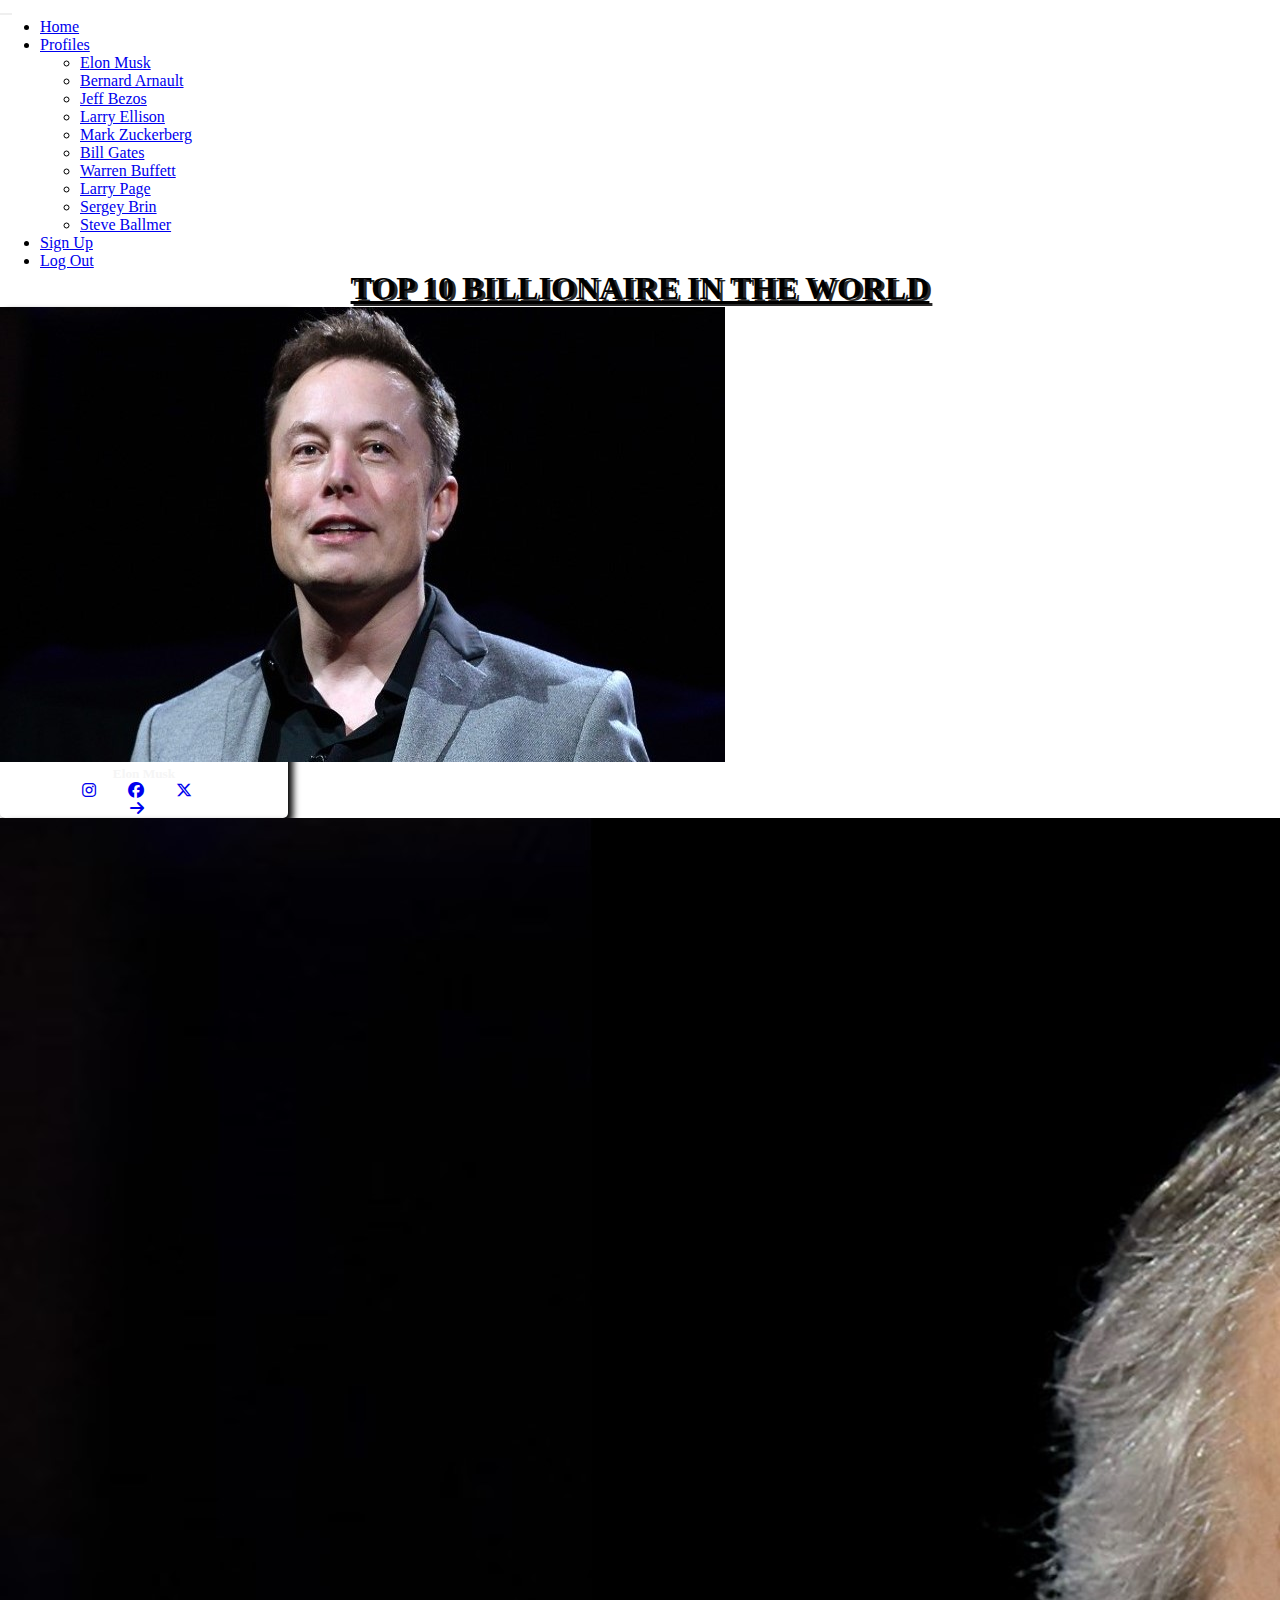
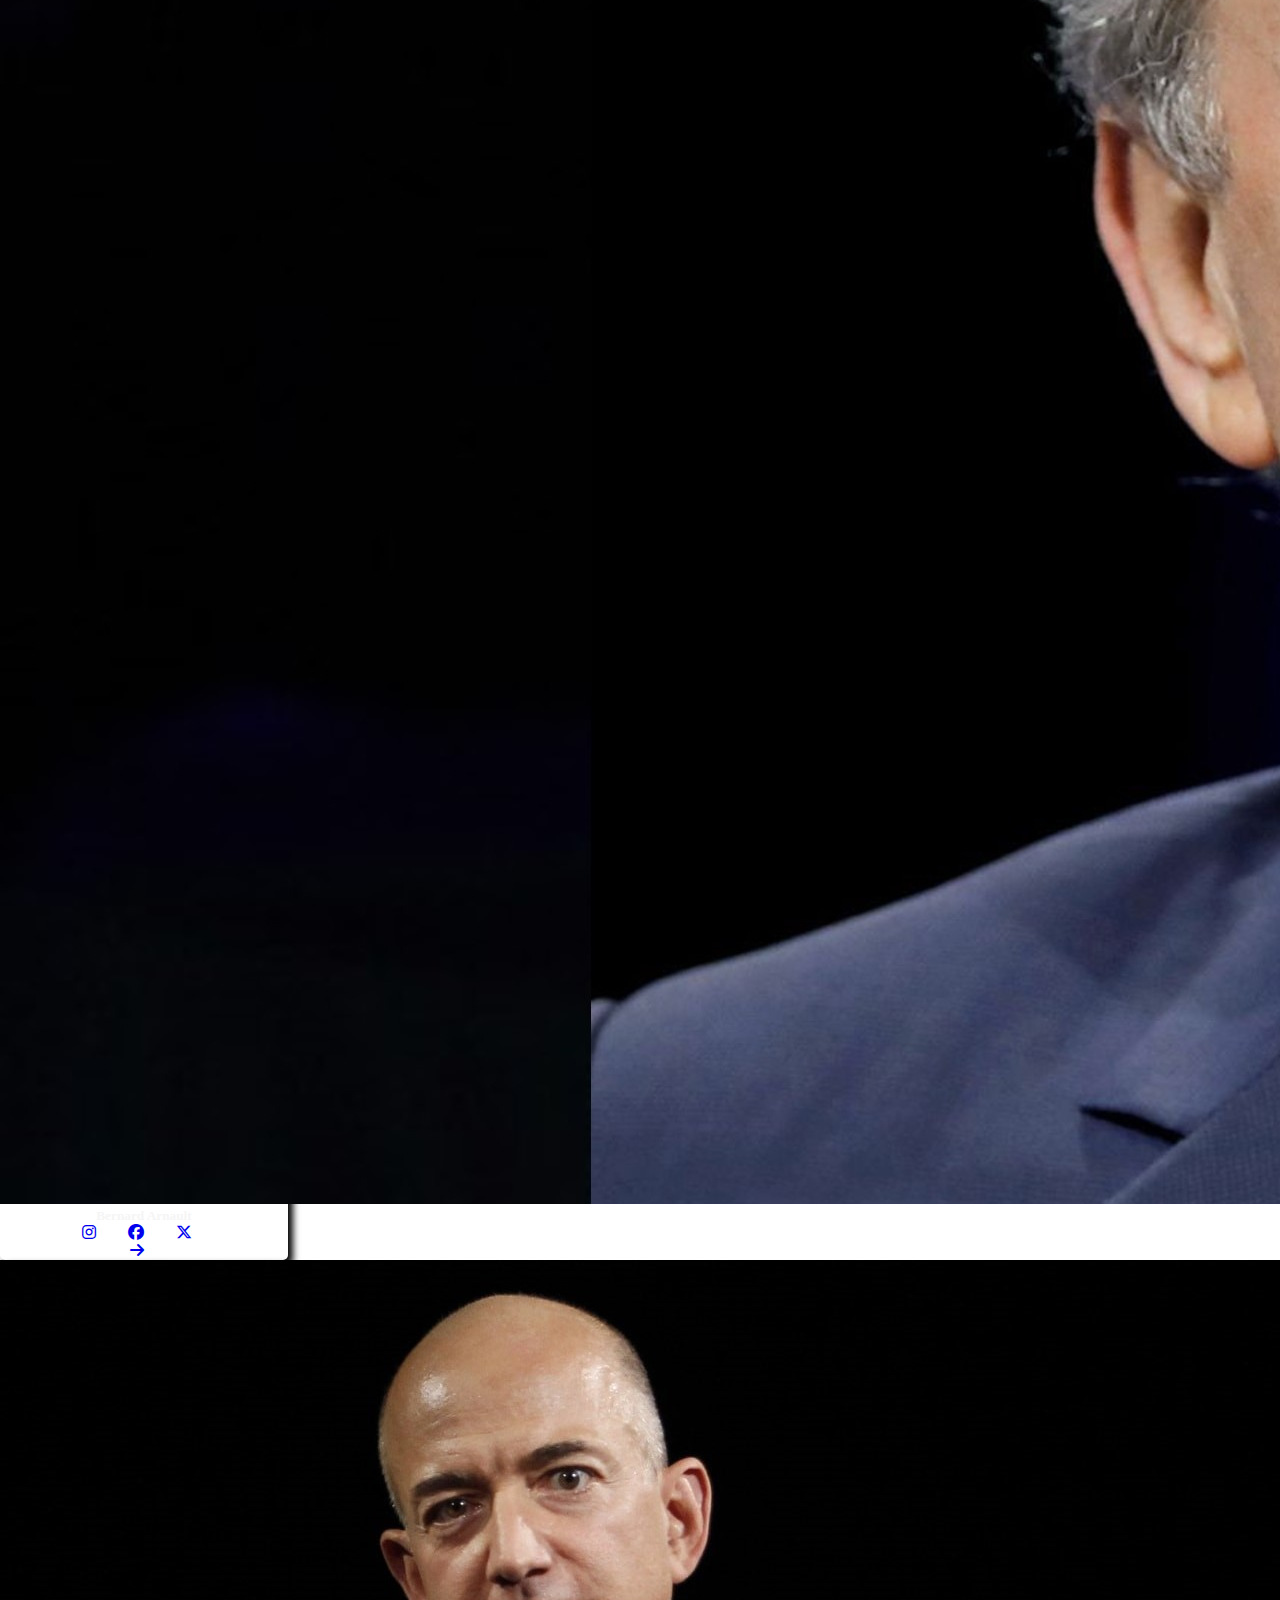
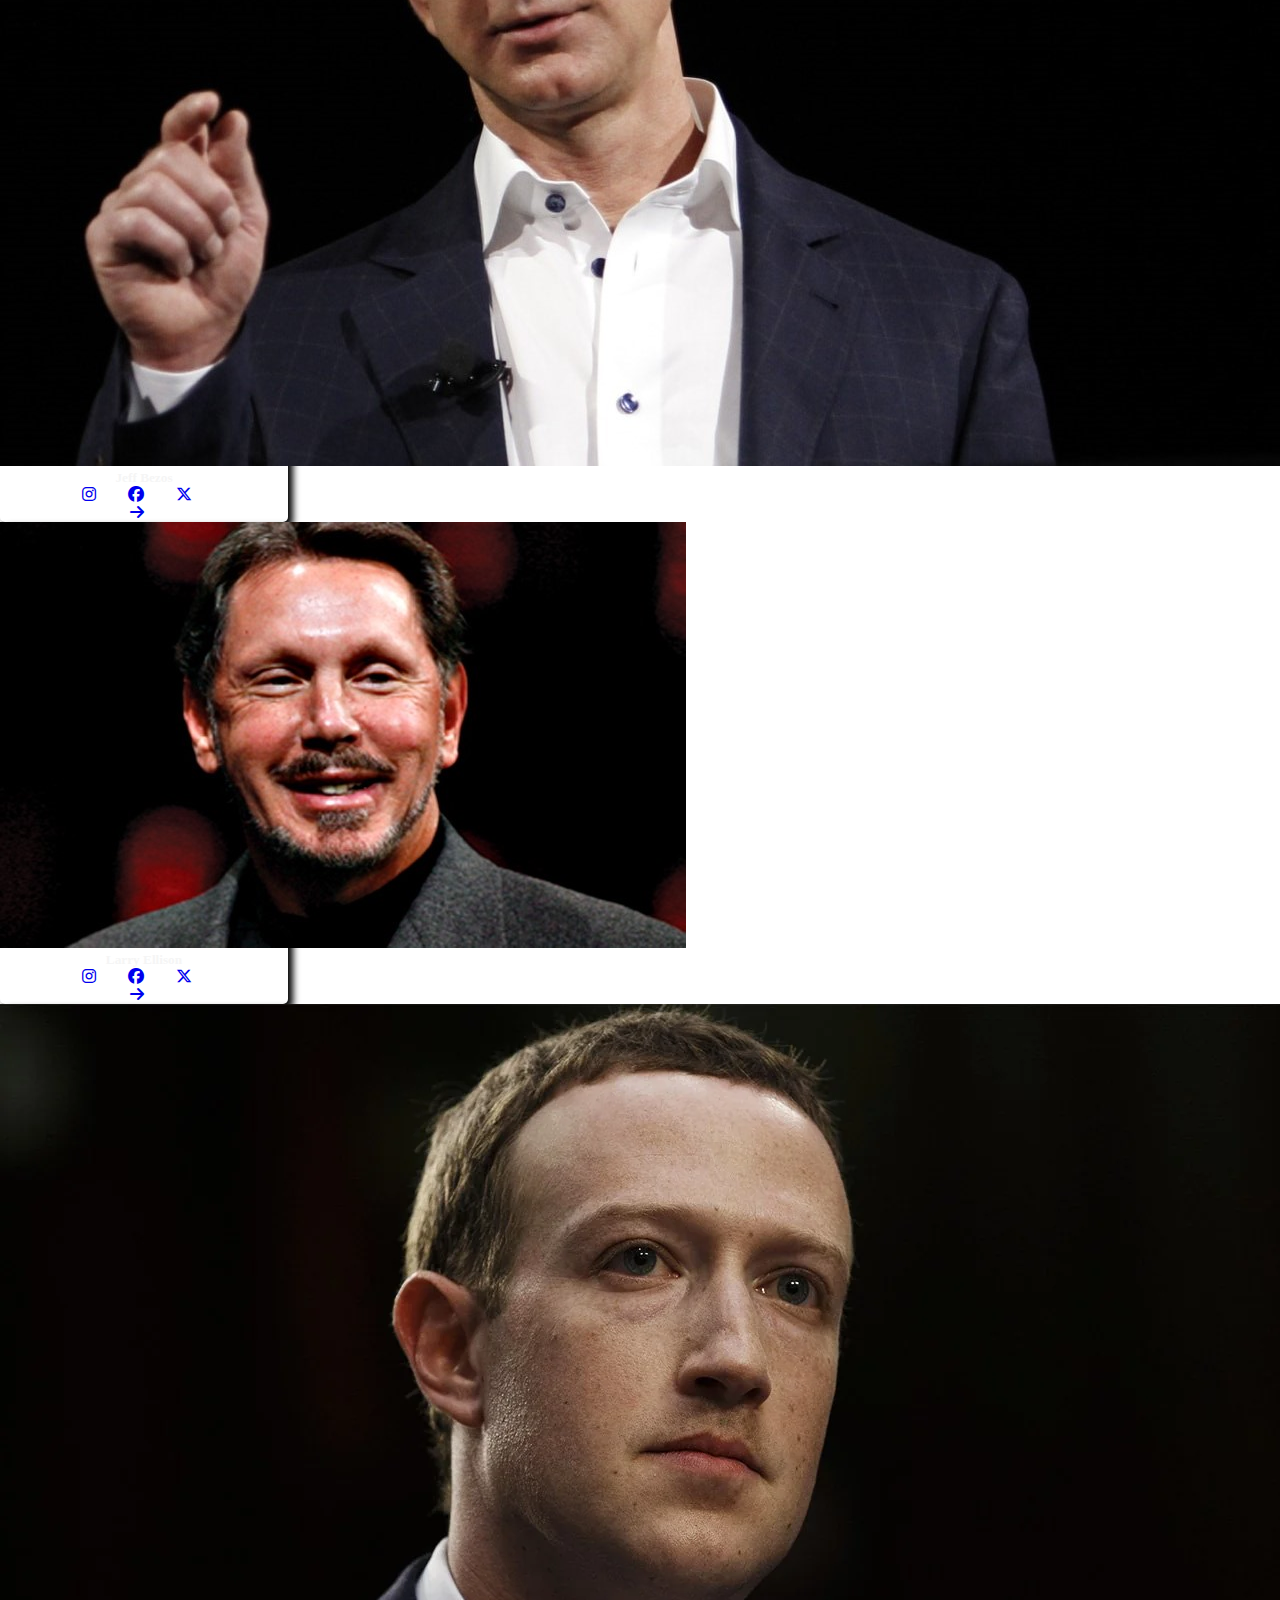
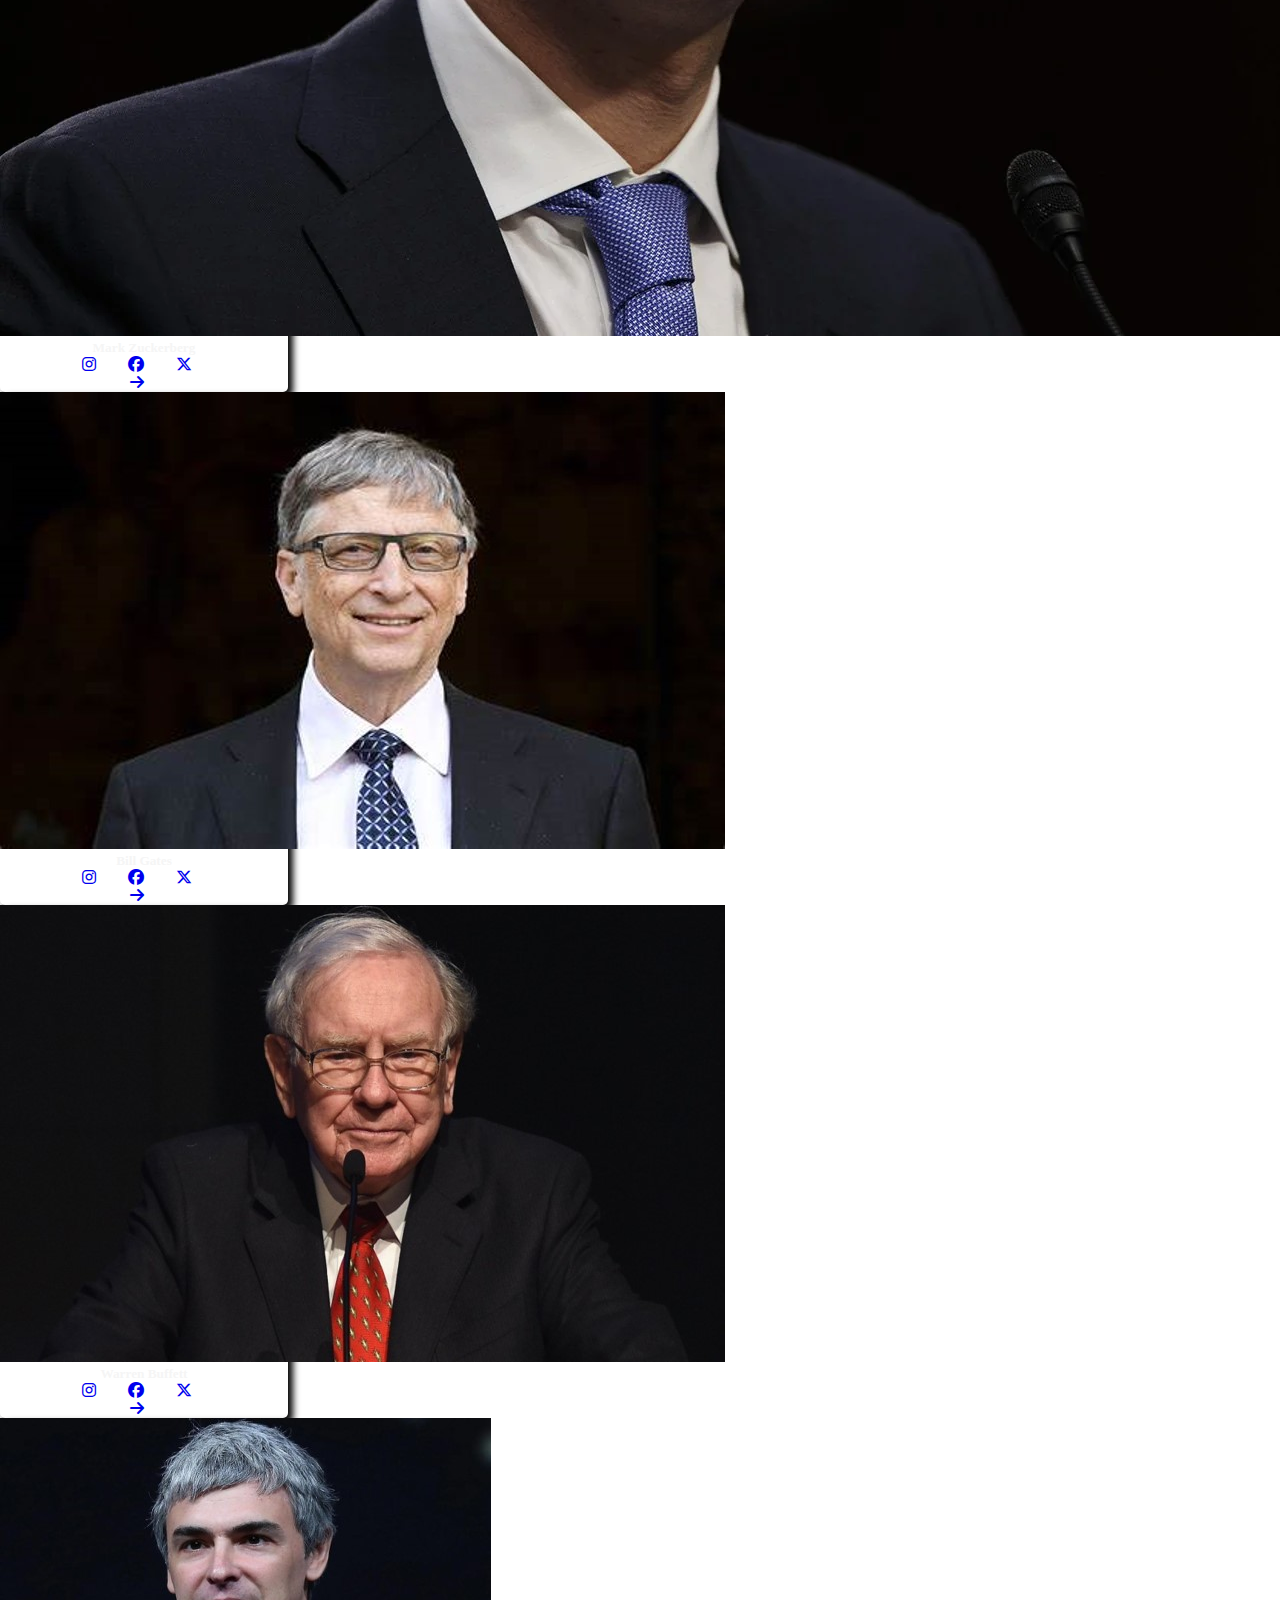
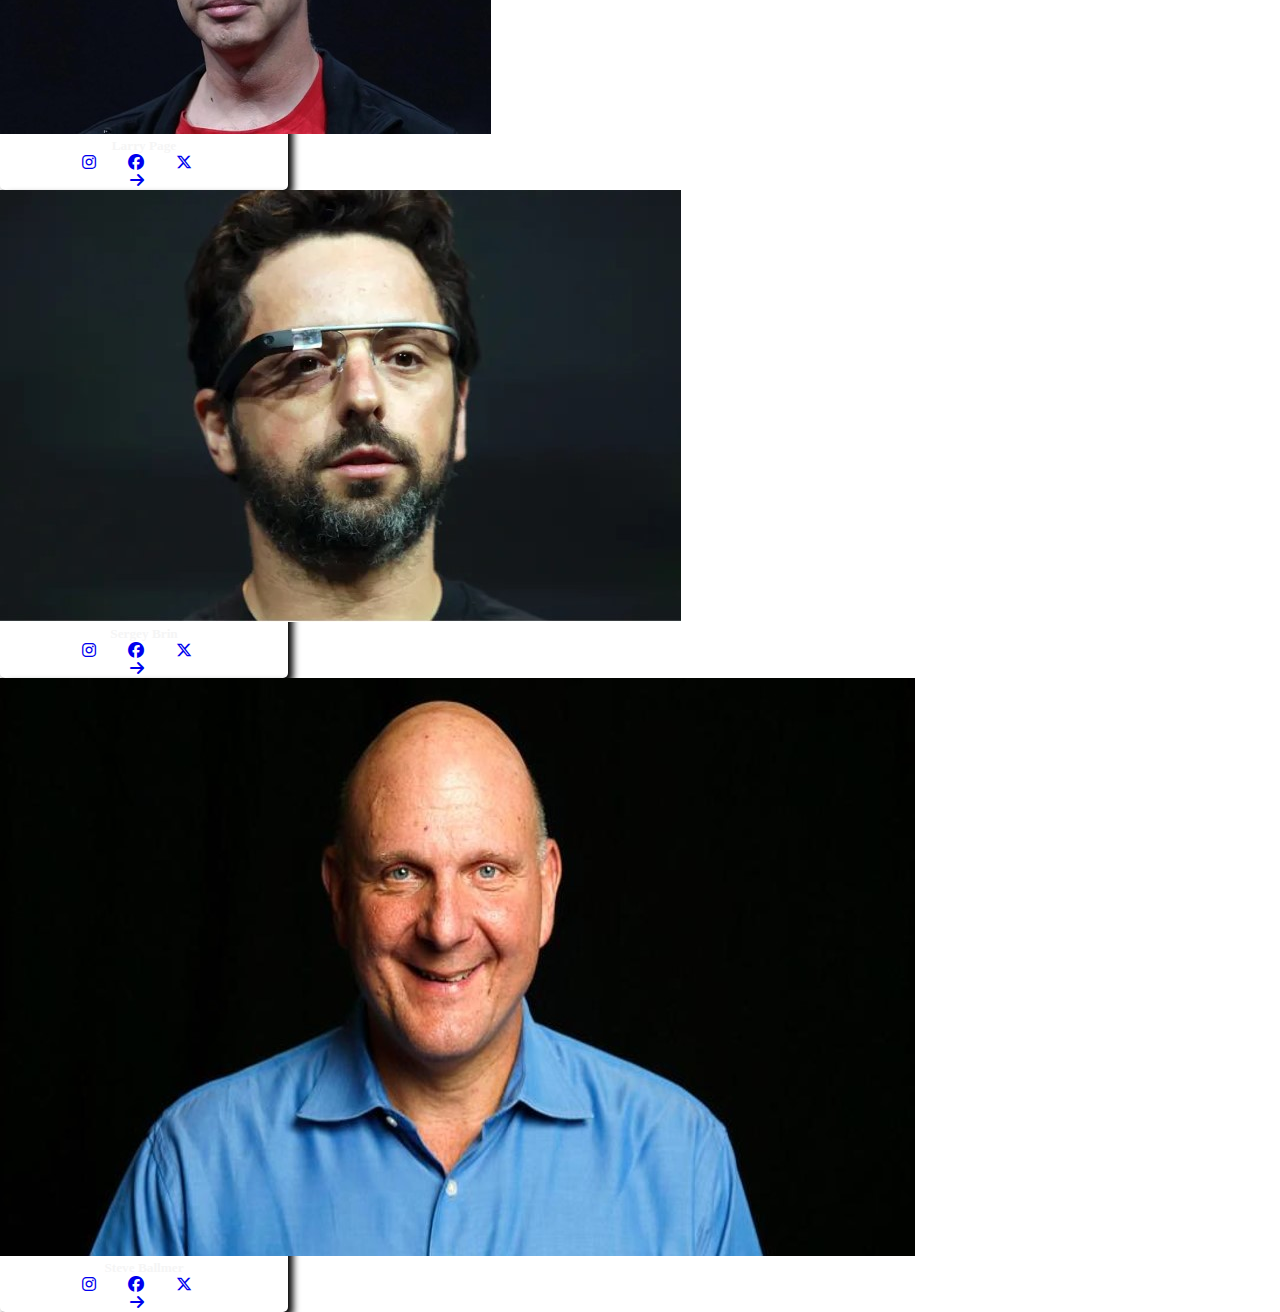
<file: index.html>
<!doctype html>
<html lang="en">
  <head>
    <!-- Required meta tags -->
    <meta charset="utf-8">
    <meta name="viewport" content="width=device-width, initial-scale=1, shrink-to-fit=no">

    <!-- Bootstrap CSS -->
    <link href="https://cdn.jsdelivr.net/npm/bootstrap@5.3.2/dist/css/bootstrap.min.css" rel="stylesheet" integrity="sha384-T3c6CoIi6uLrA9TneNEoa7RxnatzjcDSCmG1MXxSR1GAsXEV/Dwwykc2MPK8M2HN" crossorigin="anonymous">
    <link rel="stylesheet" href="https://cdnjs.cloudflare.com/ajax/libs/font-awesome/6.5.1/css/all.min.css">
   <!-- using style css for external change to look more responsive -->
    <link rel="stylesheet" href="style.css">
    <title>Profile Details</title>
  </head>
  <body>
    <nav class="navbar navbar-expand-lg bg-body-tertiary" class="navbar bg-primary" data-bs-theme="dark">
        <div class="container-fluid">
          <!-- <a class="navbar-brand" href="#"></a> -->
          <button class="navbar-toggler" type="button" data-bs-toggle="collapse" data-bs-target="#navbarSupportedContent" aria-controls="navbarSupportedContent" aria-expanded="false" aria-label="Toggle navigation">
            <span class="navbar-toggler-icon"></span>
          </button>
          <div class="collapse navbar-collapse" id="navbarSupportedContent">
            <ul class="navbar-nav me-auto mb-2 mb-lg-0">
              <li class="nav-item">
                <a class="nav-link active" aria-current="page" href="#">Home</a>
              </li> 
<!-- through dropdown menu you can also visit the top BILLIONAIRE profiles one by one (this is done coz it was asked in assignment) -->
              <li class="nav-item dropdown">
                <a class="nav-link dropdown-toggle" href="#" role="button" data-bs-toggle="dropdown" aria-expanded="false">Profiles</a>
                <ul class="dropdown-menu">
                  <li><a class="dropdown-item" href="elon.html">Elon Musk</a></li>
                  <li><a class="dropdown-item" href="bern.html">Bernard Arnault</a></li>
                  <li><a class="dropdown-item" href="jeff.html">Jeff Bezos</a></li>                <li><a class="dropdown-item" href="larry.html">Larry Ellison</a></li>
                  <li><a class="dropdown-item" href="mark.html">Mark Zuckerberg</a></li>           <li><a class="dropdown-item" href="bill.html">Bill Gates</a></li>
                  <li><a class="dropdown-item" href="warren.html">Warren Buffett</a></li>            <li><a class="dropdown-item" href="page.html">Larry Page</a></li>
                  <li><a class="dropdown-item" href="sergey.html">Sergey Brin</a></li>               <li><a class="dropdown-item" href="steve.html">Steve Ballmer</a></li>
                  <!-- <li><hr class="dropdown-divider"></li>
                  <li><a class="dropdown-item" href="#">Something else here</a></li> -->
                </ul>
              </li>
              <li class="nav-item">
                <a class="nav-link" href="signUp.html">Sign Up</a>
              </li>
              <li class="nav-item">
                <a class="nav-link " href="#">Log Out</a>
              </li>
            </ul>
            <!-- <form class="d-flex" role="search">
              <input class="form-control me-2" type="search" placeholder="Search" aria-label="Search">
              <button class="btn btn-outline-success" type="submit">Search</button>
            </form> -->
          </div>
        </div>
      </nav>
      <div class="p-3 mb-2 bg-dark bg-gradient text-white">

      <h1 ><u>TOP 10 BILLIONAIRE IN THE WORLD</u></h1>
    
                                                <!-- 1 -->

    <div class="row row-cols-1 row-cols-md-3 g-4" >
      <div class="col-lg-4 col-md-6">            
          <div class="card text-bg-dark mb-4" style="width: 18rem;" style="background-color: black;">
            <div class="bg">
            <img src="R.jpg" class="card-img-top" alt="...">
            <div class="card-body">
              <h5 class="card-title" >Elon Musk</h5>
              <p class="card-text"></p>

              <div class="social-icons">
                <a href="https://www.instagram.com/elon.musk_oficial/" class="text-white" class="card-link" ><i class="fa-brands fa-instagram fa-beat-fade"></i></a>
                <a href="https://www.facebook.com/groups/5542316469141845" class="text-white" class="card-link"><i class="fa-brands fa-facebook fa-beat-fade"></i></a>
             <a href="https://twitter.com/elonmusk" class="text-white" class="card-link"><i class="fa-brands fa-x-twitter fa-beat-fade"></i></a>
              <div class="container text-center">
              <a href="elon.html"  class="card-link"><i class="fa-solid fa-arrow-right fa-beat"></i></a>
            </div></div></div></div></div></div> 

                                              <!-- 2 -->
       <!-- this[ class="col-lg-4 col-md-6" ]is used to make it responsive i.e., large device will show 3 , in medium (like tablets) will show 2 & in small will show 1                                        -->
  <div class="col-lg-4 col-md-6">    
          <div class="card text-bg-dark mb-4" style="width: 18rem;" style="background-color: black;">
            <div class="bg">
            <img src="Bernard-Arnault.jpg" class="card-img-top" alt="...">
            <div class="card-body">
              <h5 class="card-title" >Bernard Arnault</h5>
              <p class="card-text"></p>

              <div class="social-icons">
                <a href="https://www.instagram.com/lvmh/" class="text-white" class="card-link" ><i class="fa-brands fa-instagram fa-beat-fade"></i></a>
                <a href="https://www.facebook.com/lvmh" class="text-white" class="card-link"><i class="fa-brands fa-facebook fa-beat-fade"></i></a>
             <a href="https://twitter.com/ArnaultTracker" class="text-white" class="card-link"><i class="fa-brands fa-x-twitter fa-beat-fade"></i></a>
             <div class="container text-center">
              <a href="bern.html"  class="card-link" class="icon" rounded-circle><i class="fa-solid fa-arrow-right fa-beat"></i></a>
            </div></div></div></div></div></div>     
 <!-- 3 -->
 <div class="col-lg-4 col-md-6">    
        
  <div class="card text-bg-dark mb-3" style="width: 18rem;" style="background-color: black;">
    <div class="bg">
    <img src="Jeff Bezos.jpeg" class="card-img-top" alt="...">
    <div class="card-body">
      <h5 class="card-title" >Jeff Bezos</h5>
      <p class="card-text"></p>

      <div class="social-icons">
        <a href="https://www.instagram.com/jeffbezos/" class="text-white" class="card-link" ><i class="fa-brands fa-instagram fa-beat-fade"></i></a>
        <a href="https://www.facebook.com/groups/1654560838132448" class="text-white" class="card-link"><i class="fa-brands fa-facebook fa-beat-fade"></i></a>
     <a href="https://twitter.com/JeffBezos" class="text-white" class="card-link"><i class="fa-brands fa-x-twitter fa-beat-fade"></i></a>
      <div class="container text-center">
      <a href="jeff.html"  class="card-link"><i class="fa-solid fa-arrow-right fa-beat"></i></a>
    </div></div></div></div></div></div>

 <!-- 4 -->
 <div class="col-lg-4 col-md-6">    
        
  <div class="card text-bg-dark mb-3" style="width: 18rem;" style="background-color: black;">
    <div class="bg">
    <img src="Larry Ellison.jpg" class="card-img-top" alt="...">
    <div class="card-body">
      <h5 class="card-title" >Larry Ellison</h5>
      <p class="card-text"></p>

      <div class="social-icons">
        <a href="https://www.instagram.com/oracle/" class="text-white" class="card-link" ><i class="fa-brands fa-instagram fa-beat-fade"></i></a>
        <a href="https://www.facebook.com/larryellison1010" class="text-white" class="card-link"><i class="fa-brands fa-facebook fa-beat-fade"></i></a>
     <a href="https://twitter.com/larryellison" class="text-white" class="card-link"><i class="fa-brands fa-x-twitter fa-beat-fade"></i></a>
      <div class="container text-center">
      <a href="larry.html"  class="card-link"><i class="fa-solid fa-arrow-right fa-beat"></i></a>
    </div></div></div></div></div></div>
   
     <!-- 5 -->
     <div class="col-lg-4 col-md-6">    
      <div class="card text-bg-dark mb-3" style="width: 18rem;" style="background-color: black;">
          <div class="bg">
          <img src="Mark Zuckerberg.webp" class="card-img-top" alt="...">
          <div class="card-body">
            <h5 class="card-title" >Mark Zuckerberg</h5>
            <p class="card-text"></p>
      
            <div class="social-icons">
              <a href="https://www.instagram.com/zuck/" class="text-white" class="card-link" ><i class="fa-brands fa-instagram fa-beat-fade"></i></a>
              <a href="https://www.facebook.com/zuck" class="text-white" class="card-link"><i class="fa-brands fa-facebook fa-beat-fade"></i></a>
           <a href="https://twitter.com/MarkCrtlC" class="text-white" class="card-link"><i class="fa-brands fa-x-twitter fa-beat-fade"></i></a>
            <div class="container text-center">
            <a href="mark.html"  class="card-link"><i class="fa-solid fa-arrow-right fa-beat"></i></a>
          </div></div></div></div></div></div> 

                                       <!-- 6 -->
<div class="col-lg-4 col-md-6">    
        
          <div class="card text-bg-dark mb-3" style="width: 18rem;" style="background-color: black;">
            <div class="bg">
            <img src="Bill Gates.jpg" class="card-img-top" alt="...">
            <div class="card-body">
              <h5 class="card-title" >Bill Gates</h5>
              <p class="card-text"></p>

              <div class="social-icons">
                <a href="https://www.instagram.com/thisisbillgates/" class="text-white" class="card-link" ><i class="fa-brands fa-instagram fa-beat-fade"></i></a>
                <a href="https://www.facebook.com/BillGates" class="text-white" class="card-link"><i class="fa-brands fa-facebook fa-beat-fade"></i></a>
             <a href="https://twitter.com/BillGates" class="text-white" class="card-link"><i class="fa-brands fa-x-twitter fa-beat-fade"></i></a>
              <div class="container text-center">
              <a href="bill.html"  class="card-link"><i class="fa-solid fa-arrow-right fa-beat"></i></a>
            </div></div></div></div></div></div> 

                                              <!-- 7 -->
 <div class="col-lg-4 col-md-6">    
        
          <div class="card text-bg-dark mb-3" style="width: 18rem;" style="background-color: black;">
            <div class="bg">
            <img src="Warren Buffett.jpg" class="card-img-top" alt="...">
            <div class="card-body">
              <h5 class="card-title" >Warren Buffett</h5>
              <p class="card-text"></p>

              <div class="social-icons">
                <a href="https://www.instagram.com/warren.buffett/" class="text-white" class="card-link" ><i class="fa-brands fa-instagram fa-beat-fade"></i></a>
                <a href="https://www.facebook.com/groups/396034134430310" class="text-white" class="card-link"><i class="fa-brands fa-facebook fa-beat-fade"></i></a>
             <a href="https://twitter.com/WarrenBuffett" class="text-white" class="card-link"><i class="fa-brands fa-x-twitter fa-beat-fade"></i></a>
              <div class="container text-center">
              <a href="warren.html"  class="card-link"><i class="fa-solid fa-arrow-right fa-beat"></i></a>
            </div></div></div></div></div></div>   
 <!-- 8 -->
 <div class="col-lg-4 col-md-6">    
        
  <div class="card text-bg-dark mb-3" style="width: 18rem;" style="background-color: black;">
    <div class="bg">
    <img src="Larry Page.jpg" class="card-img-top" alt="...">
    <div class="card-body">
      <h5 class="card-title" >Larry Page</h5>
      <p class="card-text"></p>

      <div class="social-icons">
        <a href="https://www.instagram.com/google/" class="text-white" class="card-link" ><i class="fa-brands fa-instagram fa-beat-fade"></i></a>
        <a href="https://www.facebook.com/profile.php?id=100086800058427" class="text-white" class="card-link"><i class="fa-brands fa-facebook fa-beat-fade"></i></a>
     <a href="https://twitter.com/Google" class="text-white" class="card-link"><i class="fa-brands fa-x-twitter fa-beat-fade"></i></a>
      <div class="container text-center">
      <a href="page.html"  class="card-link"><i class="fa-solid fa-arrow-right fa-beat"></i></a>
    </div></div></div></div></div></div>

 <!-- 9 -->
 <div class="col-lg-4 col-md-6">    
        
  <div class="card text-bg-dark mb-3" style="width: 18rem;" style="background-color: black;">
    <div class="bg">
    <img src="Sergey Brin.jpg" class="card-img-top" alt="...">
    <div class="card-body">
      <h5 class="card-title" >Sergey Brin</h5>
      <p class="card-text"></p>

      <div class="social-icons">
        <a href="https://www.instagram.com/google/" class="text-white" class="card-link" ><i class="fa-brands fa-instagram fa-beat-fade"></i></a>
        <a href="https://www.facebook.com/profile.php?id=100083198837198" class="text-white" class="card-link"><i class="fa-brands fa-facebook fa-beat-fade"></i></a>
        <a href="https://twitter.com/Google" class="text-white" class="card-link"><i class="fa-brands fa-x-twitter fa-beat-fade"></i></a>
        <div class="container text-center">
      <a href="sergey.html"  class="card-link"><i class="fa-solid fa-arrow-right fa-beat"></i></a>
    </div></div></div></div></div></div>
      <!-- 10 -->
<div class="col-lg-4 col-md-6">    
        <div class="card text-bg-dark mb-3" style="width: 18rem;" style="background-color: black;">
          <div class="bg">
          <img src="Steve Ballmer.jpg" class="card-img-top" alt="...">
          <div class="card-body">
            <h5 class="card-title" >Steve Ballmer</h5>
            <p class="card-text"></p>
            <div class="social-icons">
              <a href="https://www.instagram.com/microsoft/steve ballmer" class="text-white" class="card-link" ><i class="fa-brands fa-instagram fa-beat-fade"></i></a>
              <a href="https://www.facebook.com/profile.php?id=100077430679899" class="text-white" class="card-link"><i class="fa-brands fa-facebook fa-beat-fade"></i></a>
           <a href="https://twitter.com/Steven_Ballmer" class="text-white" class="card-link"><i class="fa-brands fa-x-twitter fa-beat-fade"></i></a>
            <div class="container text-center">
            <a href="steve.html"  class="card-link"><i class="fa-solid fa-arrow-right fa-beat"></i></a>
          </div></div></div></div></div></div>
</div>    
    <script src="https://cdn.jsdelivr.net/npm/bootstrap@5.3.2/dist/js/bootstrap.bundle.min.js" integrity="sha384-C6RzsynM9kWDrMNeT87bh95OGNyZPhcTNXj1NW7RuBCsyN/o0jlpcV8Qyq46cDfL" crossorigin="anonymous"></script>
    <!-- <script src="https://code.jquery.com/jquery-3.3.1.slim.min.js" integrity="sha384-q8i/X+965DzO0rT7abK41JStQIAqVgRVzpbzo5smXKp4YfRvH+8abtTE1Pi6jizo" crossorigin="anonymous"></script> -->
  </body>
</html>
</file>
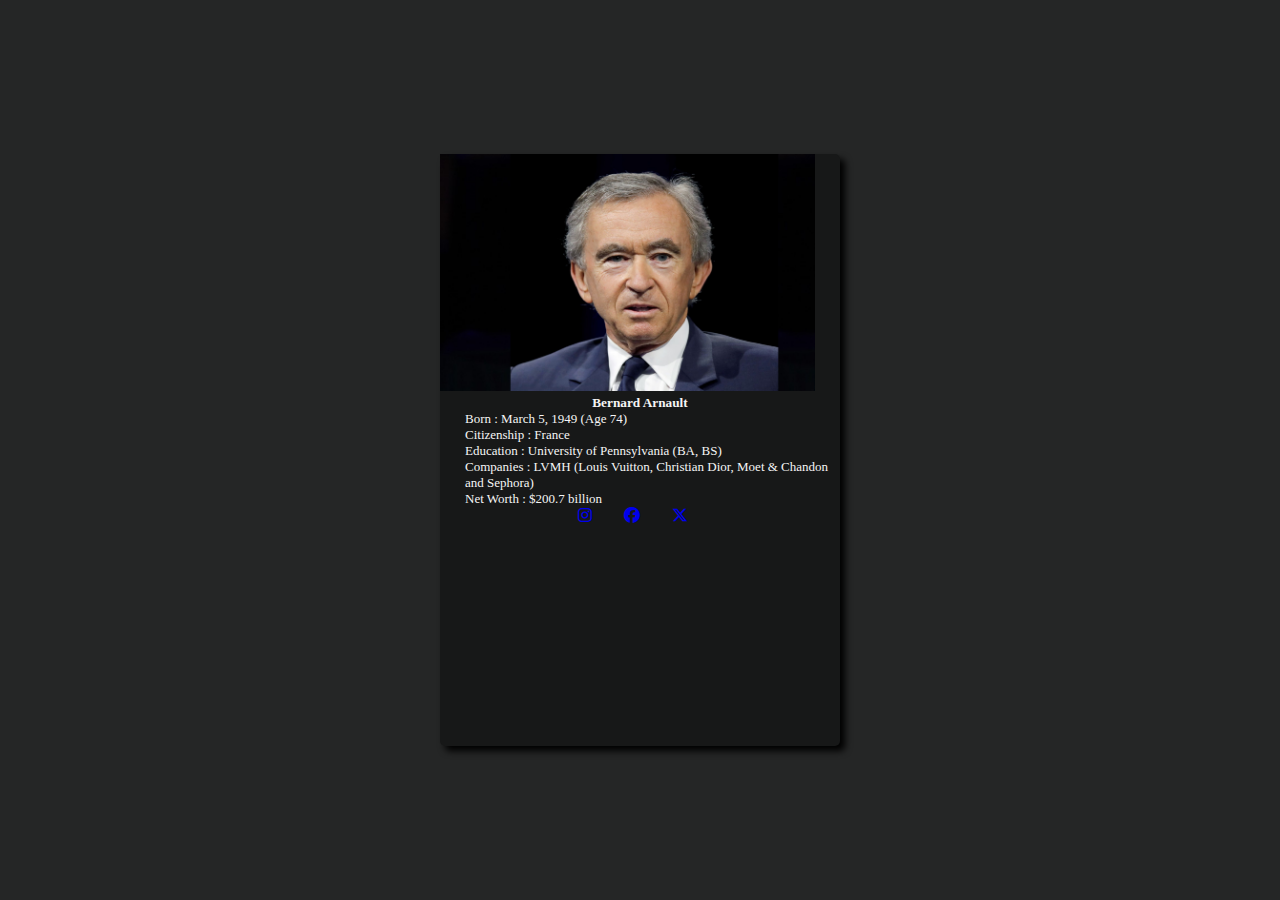
<file: bern.html>
<!DOCTYPE html>
<html lang="en">
<head>
    <meta charset="UTF-8">
    <meta name="viewport" content="width=device-width, initial-scale=1.0">
    <title>Document</title>
<!-- Bootstrap CSS -->
<link href="https://cdn.jsdelivr.net/npm/bootstrap@5.3.2/dist/css/bootstrap.min.css" rel="stylesheet" integrity="sha384-T3c6CoIi6uLrA9TneNEoa7RxnatzjcDSCmG1MXxSR1GAsXEV/Dwwykc2MPK8M2HN" crossorigin="anonymous">
<link rel="stylesheet" href="https://cdnjs.cloudflare.com/ajax/libs/font-awesome/6.5.1/css/all.min.css">
<link rel="stylesheet" href="style.css">
</head>
<body>
    <div class="flex-parent" >
        <div class="flex-child" >
              
            <img src="Bernard-Arnault.jpg" class="card-img-top" alt="...">
            <div class="card-body">
              <h5 class="card-title" >Bernard Arnault</h5>
                  <p class="card-text">
                    <div class="d-flex flex-column mb-3"> 
                        <div class="p-2">Born : March 5, 1949 (Age 74)</div>
                        <div class="p-2">Citizenship : France </div>
                        <div class="p-2">Education : University of Pennsylvania (BA, BS)</div>
                        <div class="p-2">Companies : LVMH (Louis Vuitton, Christian Dior, Moet & Chandon and Sephora)</div>
                        <div class="p-2">Net Worth : $200.7 billion</div>
                    </div>
                  </p>
    
                  <div class="social-icons">
                    <a href="https://www.instagram.com/lvmh/" class="text-white" class="card-link" ><i class="fa-brands fa-instagram fa-beat-fade"></i></a>
                    <a href="https://www.facebook.com/lvmh" class="text-white" class="card-link"><i class="fa-brands fa-facebook fa-beat-fade"></i></a>
                 <a href="https://twitter.com/ArnaultTracker" class="text-white" class="card-link"><i class="fa-brands fa-x-twitter fa-beat-fade"></i></a>
                  </div></div>
        </div>
    </div>
</body>
</html>
</file>
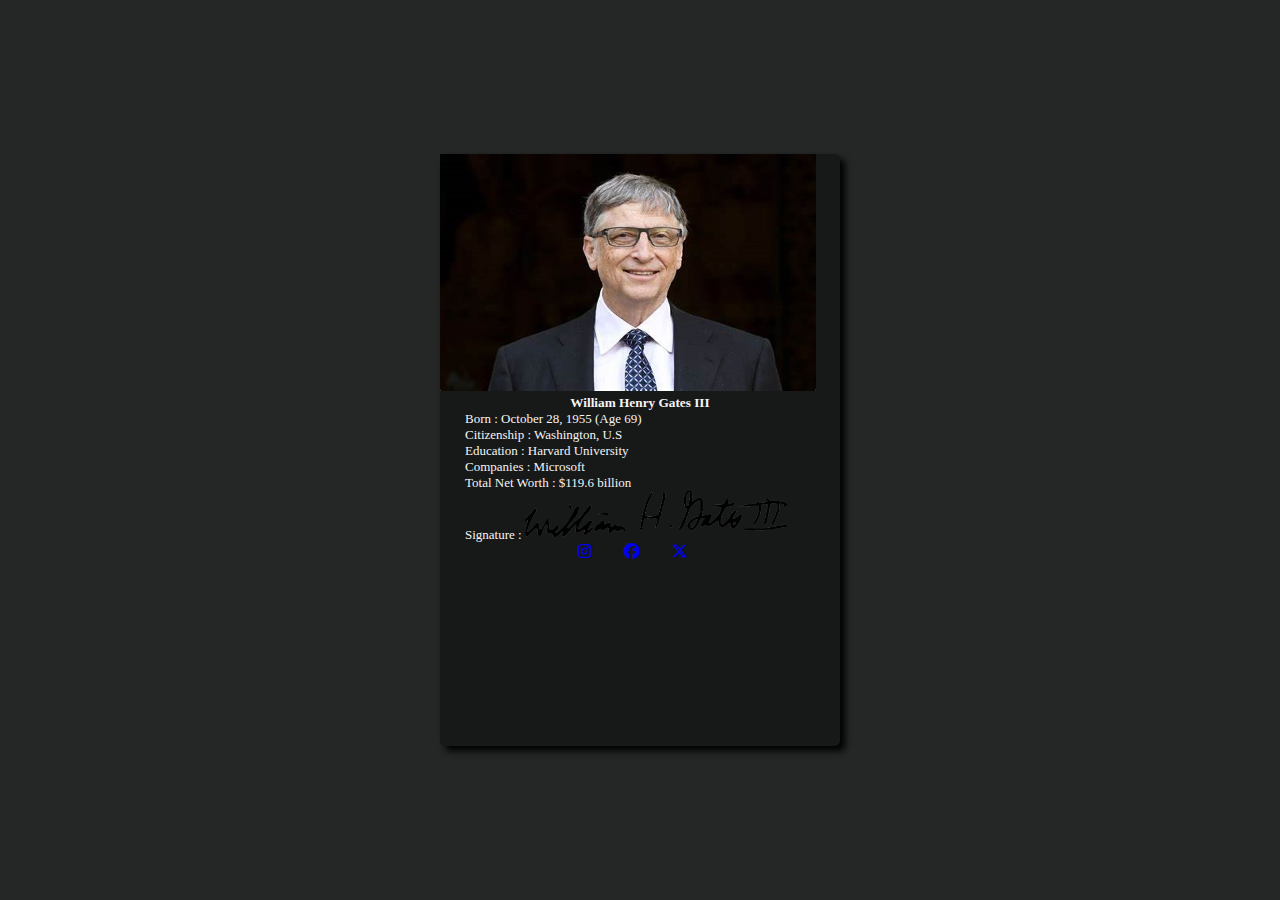
<file: bill.html>
<!DOCTYPE html>
<html lang="en">
<head>
    <meta charset="UTF-8">
    <meta name="viewport" content="width=device-width, initial-scale=1.0">
    <title>Document</title>
<!-- Bootstrap CSS -->
<link href="https://cdn.jsdelivr.net/npm/bootstrap@5.3.2/dist/css/bootstrap.min.css" rel="stylesheet" integrity="sha384-T3c6CoIi6uLrA9TneNEoa7RxnatzjcDSCmG1MXxSR1GAsXEV/Dwwykc2MPK8M2HN" crossorigin="anonymous">
<link rel="stylesheet" href="https://cdnjs.cloudflare.com/ajax/libs/font-awesome/6.5.1/css/all.min.css">
<link rel="stylesheet" href="style.css">
</head>
<body>
    <div class="flex-parent">
        <div class="flex-child">
              
            <img src="Bill Gates.jpg" class="card-img-top" alt="...">
            <div class="card-body">
              <h5 class="card-title" >	William Henry Gates III</h5>
                  <p class="card-text">
                    <div class="d-flex flex-column mb-3">
                        <div class="p-2">Born : October 28, 1955 (Age 69) </div>
                        <div class="p-2">Citizenship : Washington, U.S</div>
                        <div class="p-2">Education : Harvard University</div>
                        <div class="p-2">Companies : Microsoft </div>
                        <div class="p-2">Total Net Worth : $119.6 billion </div>
                        <div class="p-2">Signature : <img src="Bill_Gates_signature.png" width="70%"></div>
                  </p>
    
                  <div class="social-icons">
                    <a href="https://www.instagram.com/thisisbillgates/" class="text-white" class="card-link" ><i class="fa-brands fa-instagram fa-beat-fade"></i></a>
                    <a href="https://www.facebook.com/BillGates" class="text-white" class="card-link"><i class="fa-brands fa-facebook fa-beat-fade"></i></a>
                 <a href="https://twitter.com/BillGates" class="text-white" class="card-link"><i class="fa-brands fa-x-twitter fa-beat-fade"></i></a>
                  </div></div>
        </div>
    </div>
</body>
</html>
</file>
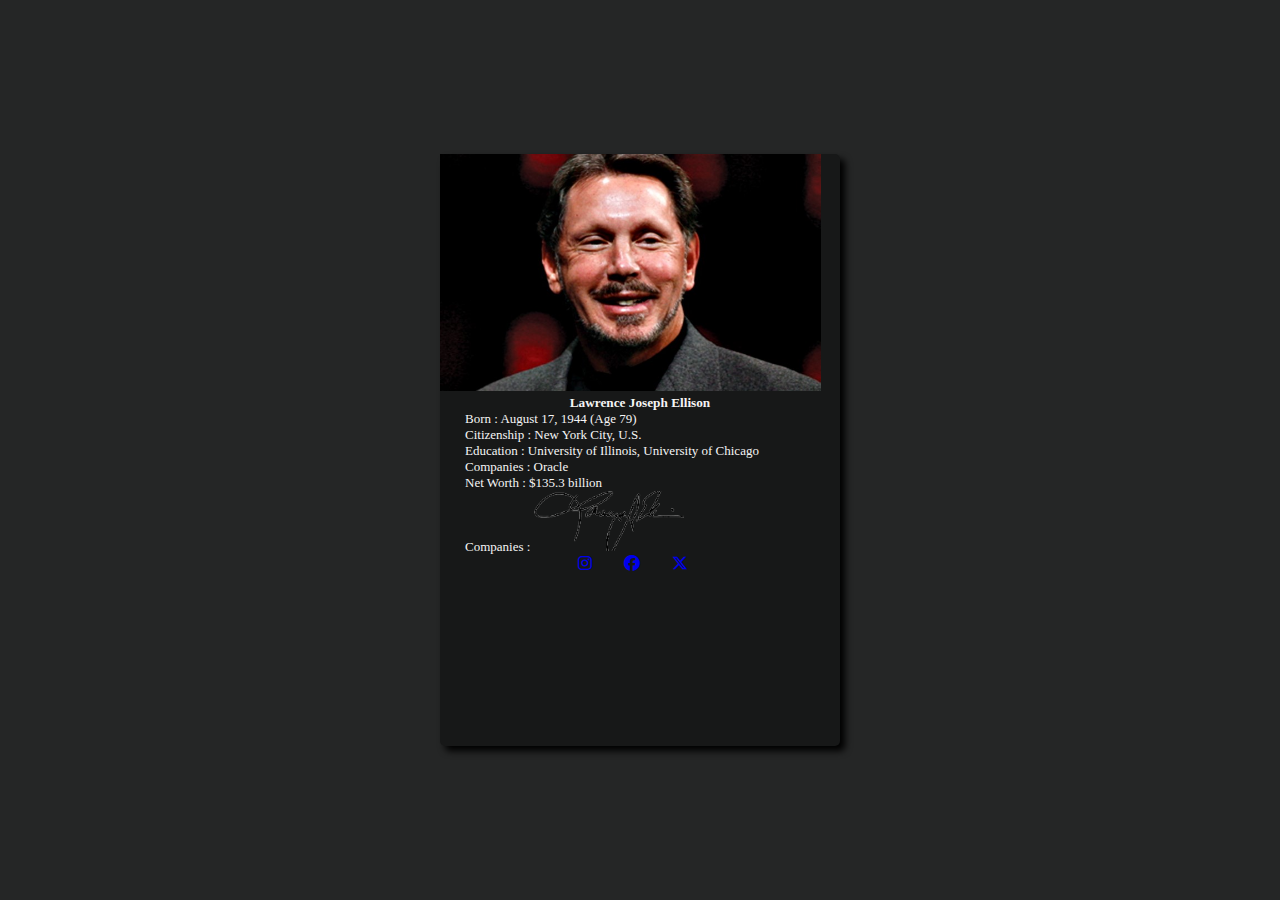
<file: larry.html>
<!DOCTYPE html>
<html lang="en">
<head>
    <meta charset="UTF-8">
    <meta name="viewport" content="width=device-width, initial-scale=1.0">
    <title>Document</title>
<!-- Bootstrap CSS -->
<link href="https://cdn.jsdelivr.net/npm/bootstrap@5.3.2/dist/css/bootstrap.min.css" rel="stylesheet" integrity="sha384-T3c6CoIi6uLrA9TneNEoa7RxnatzjcDSCmG1MXxSR1GAsXEV/Dwwykc2MPK8M2HN" crossorigin="anonymous">
<link rel="stylesheet" href="https://cdnjs.cloudflare.com/ajax/libs/font-awesome/6.5.1/css/all.min.css">
<link rel="stylesheet" href="style.css">
</head>
<body>
    <div class="flex-parent">
        <div class="flex-child">
              
            <img src="Larry Ellison.jpg" class="card-img-top" alt="...">
            <div class="card-body">
              <h5 class="card-title" >	Lawrence Joseph Ellison</h5>
                  <p class="card-text">
                    <div class="d-flex flex-column mb-3">
                        <div class="p-2">Born : August 17, 1944 (Age 79)</div>
                        <div class="p-2">Citizenship : New York City, U.S.</div>
                        <div class="p-2">Education : University of Illinois, University of Chicago </div>
                        <div class="p-2">Companies : Oracle</div>
                        <div class="p-2">Net Worth : $135.3 billion</div>
                        <div class="p-2">Companies : <img src="larry.png" width="40%"></div>
                      </div>
                  </p>
    
                  <div class="social-icons">
                    <a href="https://www.instagram.com/oracle/" class="text-white" class="card-link" ><i class="fa-brands fa-instagram fa-beat-fade"></i></a>
                    <a href="https://www.facebook.com/larryellison1010" class="text-white" class="card-link"><i class="fa-brands fa-facebook fa-beat-fade"></i></a>
                 <a href="https://twitter.com/larryellison" class="text-white" class="card-link"><i class="fa-brands fa-x-twitter fa-beat-fade"></i></a>
                  </div></div>
        </div>
    </div>
</body>
</html>
</file>
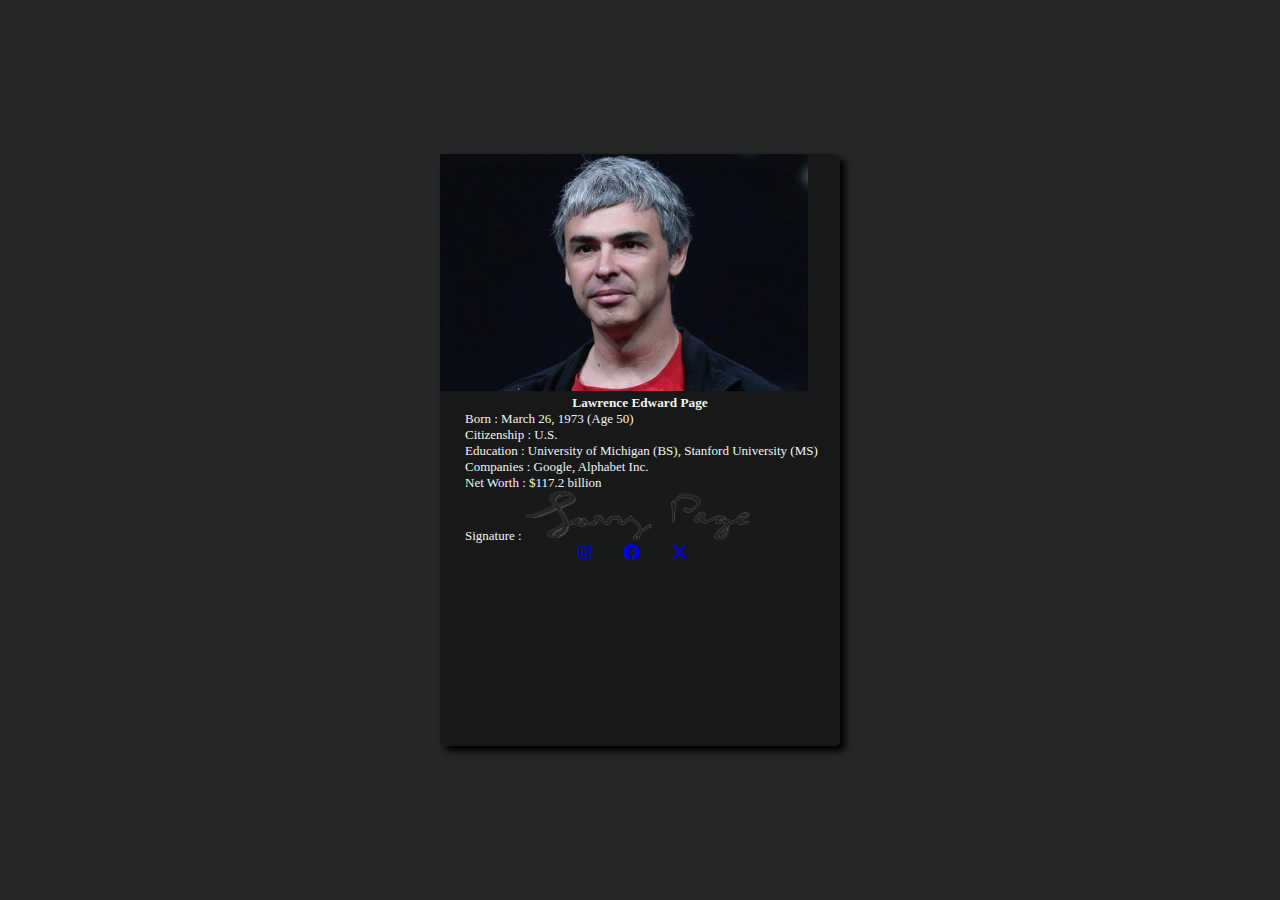
<file: page.html>
<!DOCTYPE html>
<html lang="en">
<head>
    <meta charset="UTF-8">
    <meta name="viewport" content="width=device-width, initial-scale=1.0">
    <title>Document</title>
<!-- Bootstrap CSS -->
<link href="https://cdn.jsdelivr.net/npm/bootstrap@5.3.2/dist/css/bootstrap.min.css" rel="stylesheet" integrity="sha384-T3c6CoIi6uLrA9TneNEoa7RxnatzjcDSCmG1MXxSR1GAsXEV/Dwwykc2MPK8M2HN" crossorigin="anonymous">
<link rel="stylesheet" href="https://cdnjs.cloudflare.com/ajax/libs/font-awesome/6.5.1/css/all.min.css">
<link rel="stylesheet" href="style.css">
</head>
<body>
    <div class="flex-parent">
        <div class="flex-child">
              
            <img src="Larry Page.jpg" class="card-img-top" alt="...">
            <div class="card-body">
              <h5 class="card-title" >Lawrence Edward Page</h5>
                  <p class="card-text">
                    <div class="d-flex flex-column mb-3">
                        <div class="p-2">Born : March 26, 1973 (Age 50)</div>
                        <div class="p-2">Citizenship : U.S. </div>
                        <div class="p-2">Education : University of Michigan (BS), Stanford University (MS)</div>
                        <div class="p-2">Companies : Google, Alphabet Inc. </div>
                        <div class="p-2">Net Worth : $117.2 billion</div>
                        <div class="p-2">Signature : <img src="page.png" width="60%"></div>
  
                    </div>
                  </p>
    
                  <div class="social-icons">
                    <a href="https://www.instagram.com/google/" class="text-white" class="card-link" ><i class="fa-brands fa-instagram fa-beat-fade"></i></a>
                    <a href="https://www.facebook.com/profile.php?id=100086800058427" class="text-white" class="card-link"><i class="fa-brands fa-facebook fa-beat-fade"></i></a>
                 <a href="https://twitter.com/Google" class="text-white" class="card-link"><i class="fa-brands fa-x-twitter fa-beat-fade"></i></a>
                  </div></div>
        </div>
    </div>
</body>
</html>
</file>
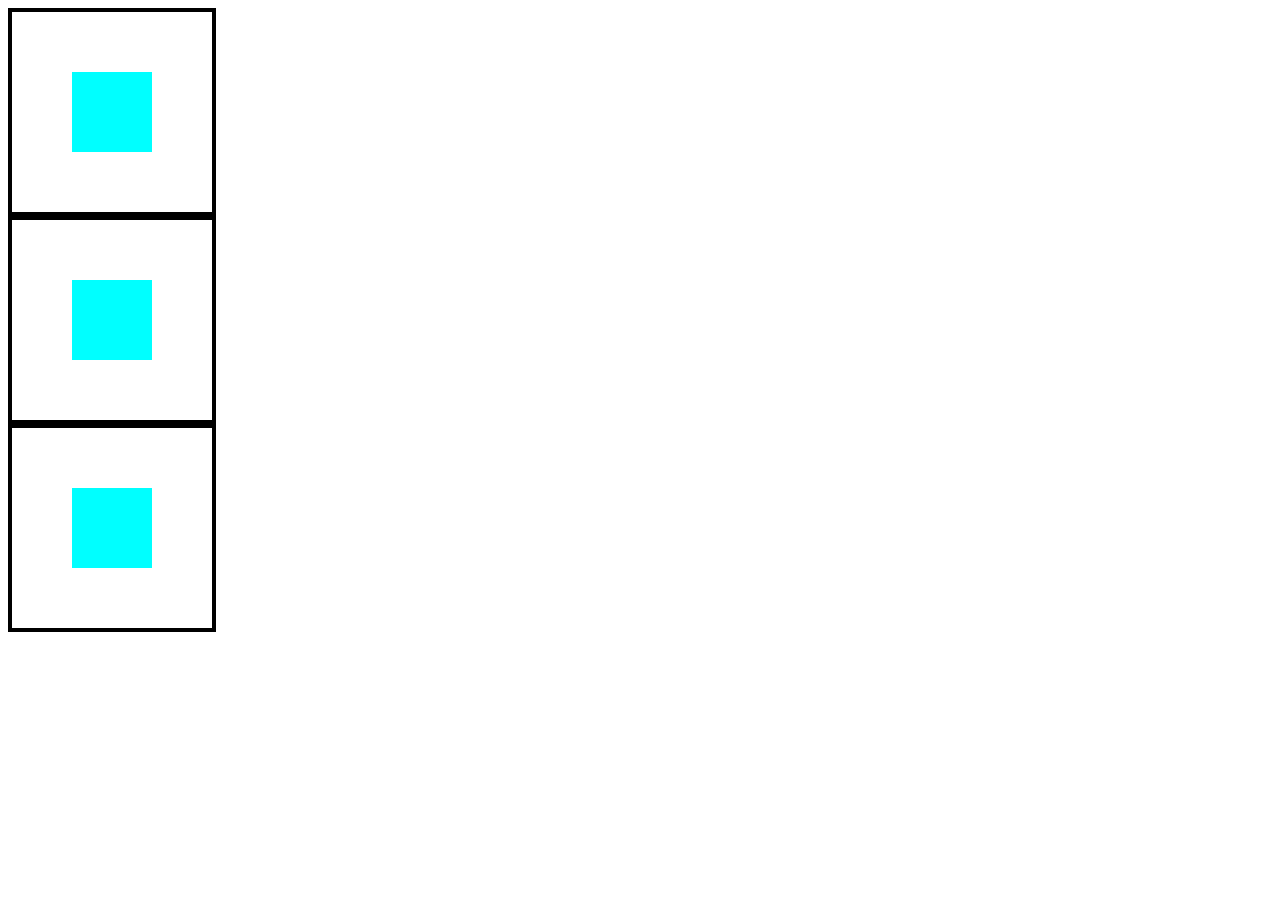
<file: practice.html>
<!DOCTYPE html>
<html lang="en">
<head>
    <meta charset="UTF-8">
    <meta name="viewport" content="width=device-width, initial-scale=1.0">
    <title>Document</title>
    <link rel="stylesheet" href="practice.css">
</head>
<body>
    <div class="flex-parent">
        <div class="flex-child"></div>
    </div>
    <div class="grid-parent">
        <div class="grid-child"></div>
    </div>
    <div class="absolute-parent">
        <div class="absolute-child"></div>
    </div>
</body>
</html>
</file>
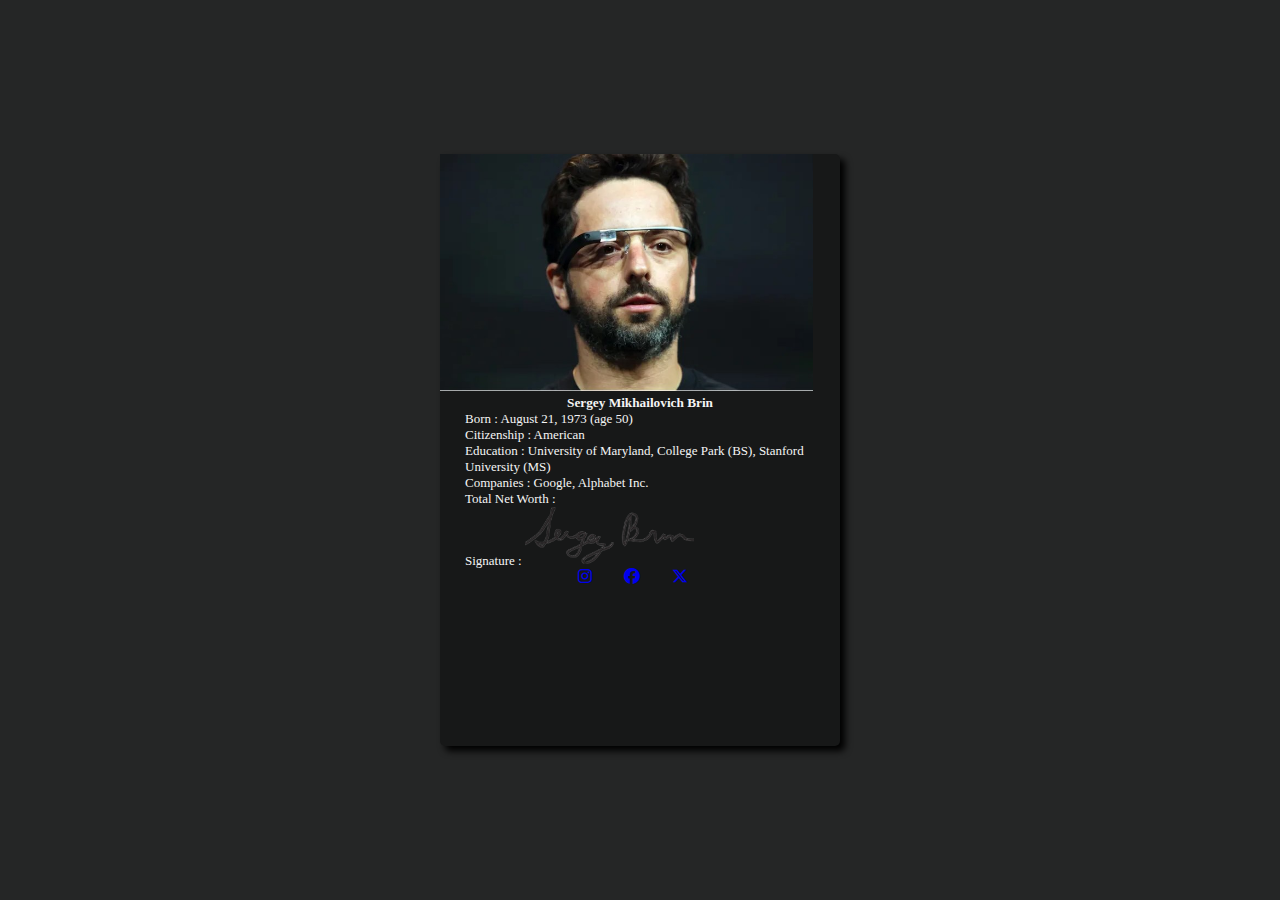
<file: sergey.html>
<!DOCTYPE html>
<html lang="en">
<head>
    <meta charset="UTF-8">
    <meta name="viewport" content="width=device-width, initial-scale=1.0">
    <title>Document</title>
<!-- Bootstrap CSS -->
<link href="https://cdn.jsdelivr.net/npm/bootstrap@5.3.2/dist/css/bootstrap.min.css" rel="stylesheet" integrity="sha384-T3c6CoIi6uLrA9TneNEoa7RxnatzjcDSCmG1MXxSR1GAsXEV/Dwwykc2MPK8M2HN" crossorigin="anonymous">
<link rel="stylesheet" href="https://cdnjs.cloudflare.com/ajax/libs/font-awesome/6.5.1/css/all.min.css">
<link rel="stylesheet" href="style.css">
</head>
<body>
    <div class="flex-parent">
        <div class="flex-child">
              
            <img src="Sergey Brin.jpg" class="card-img-top" alt="...">
            <div class="card-body">
              <h5 class="card-title" >Sergey Mikhailovich Brin</h5>
                  <p class="card-text">
                    <div class="d-flex flex-column mb-3">
                        <div class="p-2">Born : August 21, 1973 (age 50)</div>
                        <div class="p-2">Citizenship : American	</div>
                        <div class="p-2">Education : University of Maryland, College Park (BS), Stanford University (MS)</div>
                        <div class="p-2">Companies : Google, Alphabet Inc.</div>
                        <div class="p-2">Total Net Worth : </div>
                        <div class="p-2">Signature : <img src="brin.png" width="45%"></div>
                    </div>
                  </p>
    
                  <div class="social-icons">
                    <a href="https://www.instagram.com/google/" class="text-white" class="card-link" ><i class="fa-brands fa-instagram fa-beat-fade"></i></a>
                    <a href="https://www.facebook.com/profile.php?id=100083198837198" class="text-white" class="card-link"><i class="fa-brands fa-facebook fa-beat-fade"></i></a>
                    <a href="https://twitter.com/Google" class="text-white" class="card-link"><i class="fa-brands fa-x-twitter fa-beat-fade"></i></a>
                </div></div>
        </div>
    </div>
</body>
</html>
</file>
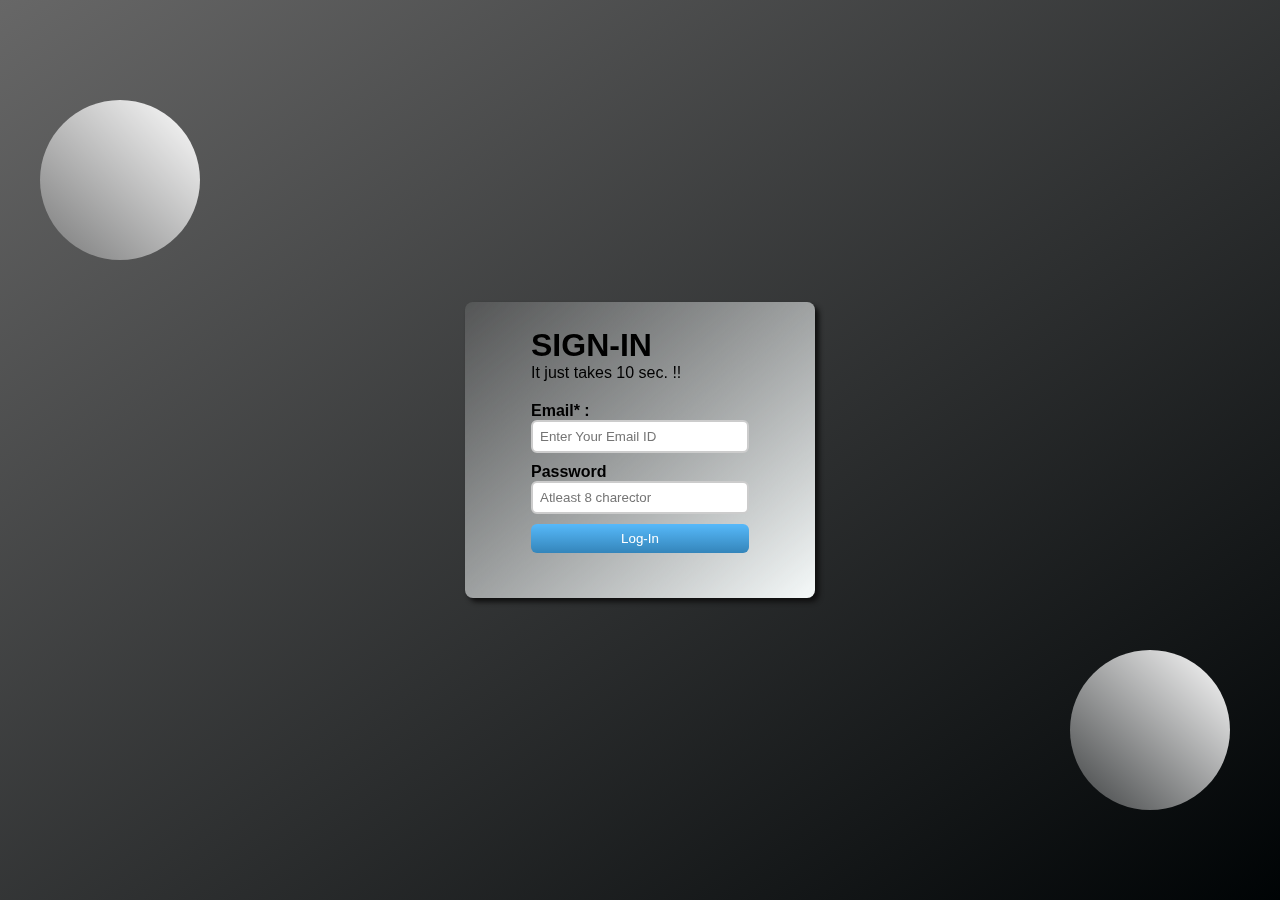
<file: signIn.html>
<!DOCTYPE html>
<html lang="en">
<head>
    <meta charset="UTF-8">
    <meta http-equiv="X-UA-Compatible" content="IE=edge">
    <meta name="viewport" content="width=device-width, initial-scale=1.0">
    <title>Document</title>
    <link rel="stylesheet" href="signin.css">
</head>
<body>
    <div class="outer-box">
    <div class="inner-box">
        <header class="signup-header">
            <h1>SIGN-IN</h1>
            <p>It just takes 10 sec. !!</p>
        </header>
        <main class="signup-body">
            <form action="#">
        <p>
            <label for="email">Email* :</label>
           <input type="email" name="email" id="email" placeholder="Enter Your Email ID" required>
       </p><p>
           <label for="password">Password</label>
           <input type="password" name="password" id="password"placeholder="Atleast 8 charector" required>
       </p><p>
           <input type="submit" vaLue="Log-In">
       </p>
    </form>
</main>
    </div>
    <div class="circle c1"></div>
    <div class="circle c2"></div>
</div>
</body>
</html>
</file>
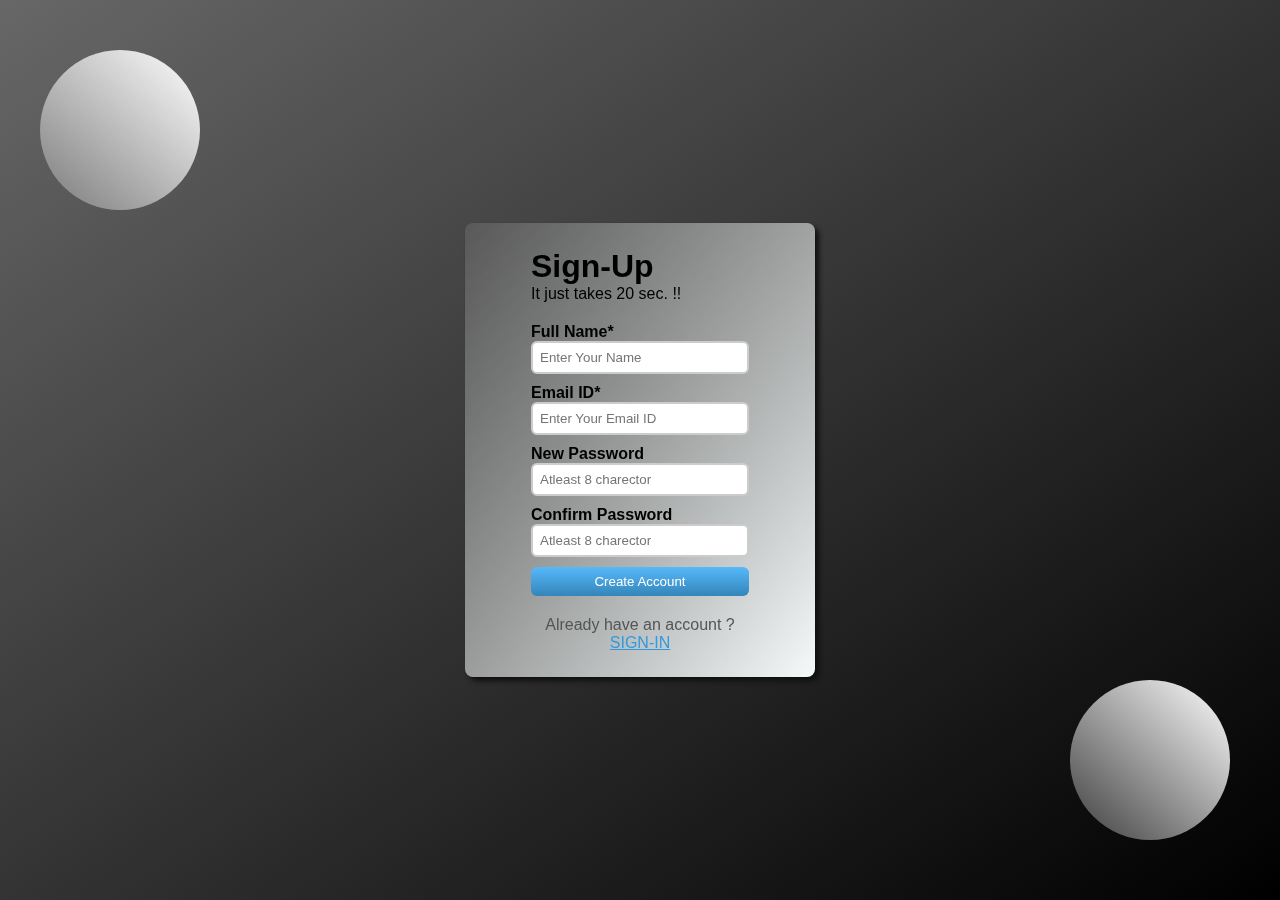
<file: signUp.html>
<!DOCTYPE html>
<html lang="en">
<head>
    <meta charset="UTF-8">
    <meta http-equiv="X-UA-Compatible" content="IE=edge">
    <meta name="viewport" content="width=device-width, initial-scale=1.0">
    <title>Document</title>
    <link rel="stylesheet" href="signup.css">
</head>
<body>
    <div class="outer-box">
    <div class="inner-box">

        
        <header class="signup-header">
            <h1>Sign-Up</h1>
            <p>It just takes 20 sec. !!</p>
        </header>

        <main class="signup-body">
            <form action="#">
                <p>
                    <label for="fullname">Full Name*</label>
                    <input type="text" name="name" id="name" placeholder="Enter Your Name" required>
                </p><p>
                     <label for="email">Email ID* </label>
                     <input type="email" name="email" id="email" placeholder="Enter Your Email ID" required>
                </p><p>
                    <label for="password">New Password </label>
                     <input type="password" name="password" id="password" placeholder="Atleast 8 charector" required>
                </p><p>
                    <label for="password">Confirm Password </label>
                    <input type="password" name="password" id="password" placeholder="Atleast 8 charector" required>
                </p>
                <p>
                    <input type="submit"  value="Create Account">
                </p>
                
            </form>
        </main>
        <footer class="signup-footer">
            <p>Already have an account ? <a href="signIn.html">SIGN-IN</a></p>
        </footer>
    </div> 
    <div class="circle c1"></div>
    <div class="circle c2"></div>
</div>
</body>



</html>
</file>
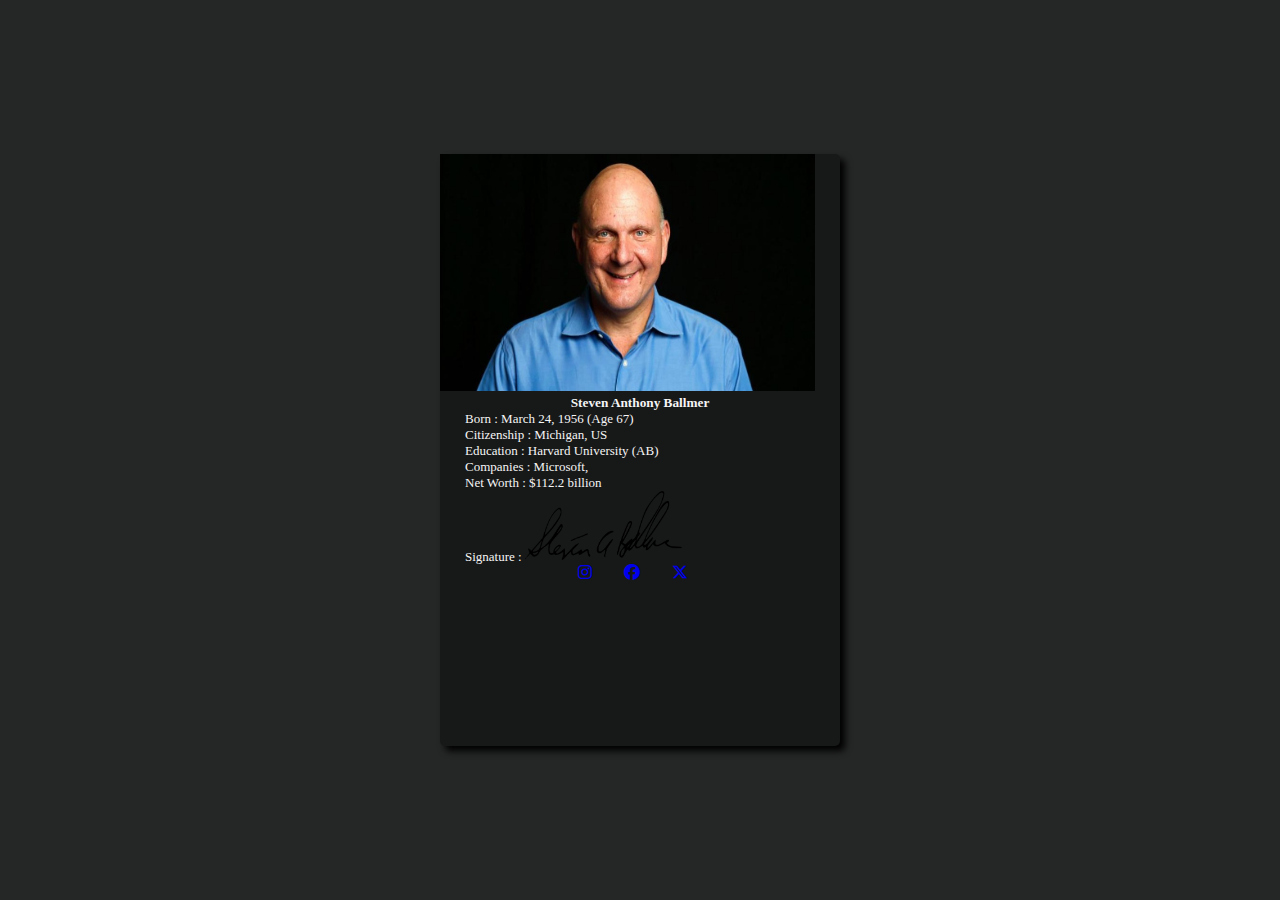
<file: steve.html>
<!DOCTYPE html>
<html lang="en">
<head>
    <meta charset="UTF-8">
    <meta name="viewport" content="width=device-width, initial-scale=1.0">
    <title>Document</title>
<!-- Bootstrap CSS -->
<link href="https://cdn.jsdelivr.net/npm/bootstrap@5.3.2/dist/css/bootstrap.min.css" rel="stylesheet" integrity="sha384-T3c6CoIi6uLrA9TneNEoa7RxnatzjcDSCmG1MXxSR1GAsXEV/Dwwykc2MPK8M2HN" crossorigin="anonymous">
<link rel="stylesheet" href="https://cdnjs.cloudflare.com/ajax/libs/font-awesome/6.5.1/css/all.min.css">
<link rel="stylesheet" href="style.css">
</head>
<body>
    <div class="flex-parent">
        <div class="flex-child">
              
            <img src="Steve Ballmer.jpg" class="card-img-top" alt="...">
            <div class="card-body">
              <h5 class="card-title" >Steven Anthony Ballmer</h5>
                  <p class="card-text">
                    <div class="d-flex flex-column mb-3">
                        <div class="p-2">Born        : March 24, 1956 (Age 67)</div>
                        <div class="p-2">Citizenship : Michigan, US</div>
                        <div class="p-2">Education   : Harvard University (AB)</div>
                        <div class="p-2">Companies   : Microsoft, </div>
                        <div class="p-2">Net Worth   : $112.2 billion</div>
                        <div class="p-2">Signature : <img src="Steve_Ballmer_signature.svg.png" width="42%"></div>
                    </div>
                  </p>
    
                  <div class="social-icons">
                    <a href="https://www.instagram.com/microsoft/" class="text-white" class="card-link" ><i class="fa-brands fa-instagram fa-beat-fade"></i></a>
                    <a href="https://www.facebook.com/profile.php?id=100077430679899" class="text-white" class="card-link"><i class="fa-brands fa-facebook fa-beat-fade"></i></a>
                 <a href="https://twitter.com/Steven_Ballmer" class="text-white" class="card-link"><i class="fa-brands fa-x-twitter fa-beat-fade"></i></a>
                  </div></div>
        </div>
    </div>
</body>
</html>
</file>
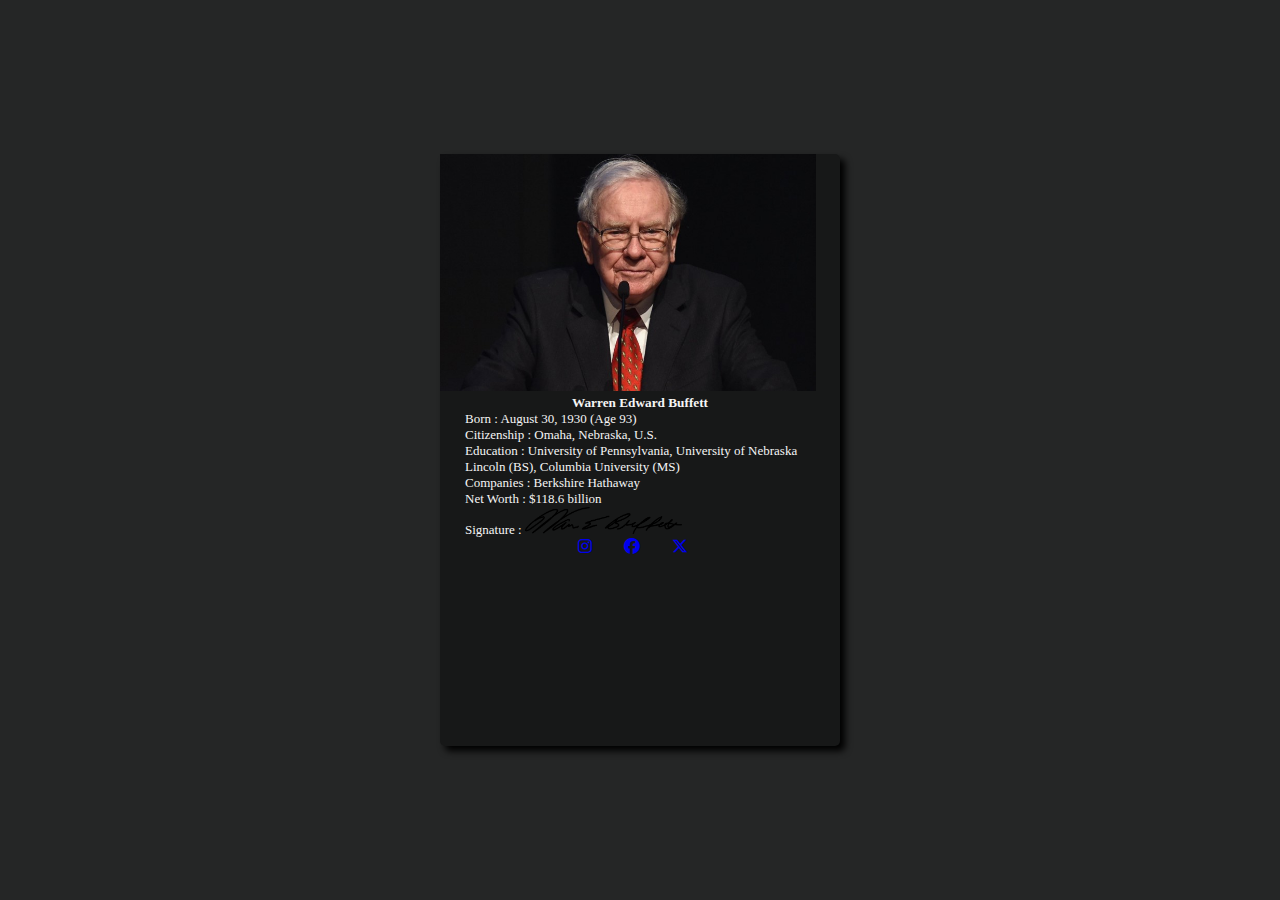
<file: warren.html>
<!DOCTYPE html>
<html lang="en">
<head>
    <meta charset="UTF-8">
    <meta name="viewport" content="width=device-width, initial-scale=1.0">
    <title>Document</title>
<!-- Bootstrap CSS -->
<link href="https://cdn.jsdelivr.net/npm/bootstrap@5.3.2/dist/css/bootstrap.min.css" rel="stylesheet" integrity="sha384-T3c6CoIi6uLrA9TneNEoa7RxnatzjcDSCmG1MXxSR1GAsXEV/Dwwykc2MPK8M2HN" crossorigin="anonymous">
<link rel="stylesheet" href="https://cdnjs.cloudflare.com/ajax/libs/font-awesome/6.5.1/css/all.min.css">
<link rel="stylesheet" href="style.css">
</head>
<body>
    <div class="flex-parent">
        <div class="flex-child">
              
          <img src="Warren Buffett.jpg" class="card-img-top" alt="...">
          <div class="card-body">
            <h5 class="card-title" >Warren Edward Buffett</h5>
                  <p class="card-text">
                    <div class="d-flex flex-column mb-3">
                        <div class="p-2">Born : August 30, 1930 (Age 93)</div>
                        <div class="p-2">Citizenship : Omaha, Nebraska, U.S.</div>
                        <div class="p-2">Education : University of Pennsylvania, University of Nebraska Lincoln (BS), Columbia University (MS)</div>
                        <div class="p-2">Companies : Berkshire Hathaway</div>
                        <div class="p-2">Net Worth : $118.6 billion</div>
                        <div class="p-2">Signature : <img src="536px-Warren_Buffett_Signature.svg.png" width="42%"></div>
                      </div>
                  </p>
    
                  <div class="social-icons">
                    <a href="https://www.instagram.com/warren.buffett/" class="text-white" class="card-link" ><i class="fa-brands fa-instagram fa-beat-fade"></i></a>
                    <a href="https://www.facebook.com/groups/396034134430310" class="text-white" class="card-link"><i class="fa-brands fa-facebook fa-beat-fade"></i></a>
                 <a href="https://twitter.com/WarrenBuffett" class="text-white" class="card-link"><i class="fa-brands fa-x-twitter fa-beat-fade"></i></a>
                  </div></div>
        </div>
    </div>
</body>
</html>
</file>
<file: style.css>
*{
    margin: 0;
    border:0;
    box-sizing: 0;
}
h1{
    text-shadow: 3px 2px rgb(42, 41, 41);
    text-align: center;
}
.bg{
    box-shadow: 5px 5px 7px black;
    border-radius: 5px;
}

.card-body{
    text-decoration: none;
    text-align: center;
}
.social-icons{
    align-items: center;
    letter-spacing: 14px;  
}
.flex-parent{ 
    width:100vw;
    height:100vh;
    display: flex;
    justify-content: center;
    align-items: center;
    background-color: rgb(37, 38, 38);
    flex-wrap: wrap;
}
.flex-child{
    position: absolute;
    box-shadow: 5px 5px 7px black;
    border-radius: 5px;
    background-color: rgb(23, 24, 24);
    height: 37rem;
    width:25rem;
    min-height: 0;
}
.card-img-top{
   height:40%
}
.card-title{
    color: whitesmoke;
}
.p-2{
    margin-left: 25px;
    text-align: left;
    color: whitesmoke;
   font-size: 13px;
   text-decoration: none;

}
</file>
<file: practice.css>
.flex-parent{ 
    width:200px;  /* 100vw */
    height:200px; /* 100vh */
    border: 4px solid black;
    display: flex;
    justify-content: center;
    align-items: center;
}
.flex-child{
    background-color: aqua;
    height: 80px;
    width:80px;
}
.grid-parent{ 
    width:200px;  /* 100vw */
    height:200px; /* 100vh */
    border: 4px solid black;
    display: flex;
    justify-content: center;
    align-items: center;
}
.grid-child{
    background-color: aqua;
    height: 80px;
    width:80px;
}
.absolute-parent{ 
     width:200px; /* 100vw */
    height:200px; /* 100vh */
    border: 4px solid black;
    position: relative;
}
.absolute-child{
    background-color: aqua;
    height: 80px; 
    width:80px;
    position: absolute;
    top:50%;
    left:50%;
    transform: translate(-50%,-50%);
}
</file>
<file: signin.css>
*{
    margin:0;
    padding: 0;
    box-sizing: border-box;
}
body{
    font-family:'Franklin Gothic Medium', 'Arial Narrow', Arial, sans-serif;
}
.outer-box{
    width:100vw;
    height: 100vh;
    background: linear-gradient( to top left, hsl(197, 100%, 1%),rgb(103, 103, 103));

}
.inner-box{
width: 350px;
margin:0 auto; /*in this top&bottom 0 margin & also left ri8 auto , so that it comes in center.*/
position: relative;
top : 50%;
transform: translateY(-50%);
background:linear-gradient( to top left,rgb(246, 250, 250),#ffffff19);
border-radius: 8px;
padding: 25px 66px;
box-shadow: 4px 4px 5px #101010;
z-index: 1;
backdrop-filter: blur(8px);
}
.signup-body{
    margin: 20px 0;
}
.signup-body p{
    margin: 10px 0;
}
.signup-body p label{
  display:block;
  font-weight: bold;
}
.signup-body p input{
    width:100%;
    padding: 7px;
    border: 2px solid #ccc;
    border-radius: 6px;
  }
  .signup-body p input[type="submit"]{
    background:linear-gradient( to bottom,#57b9fa, #3485ba) ;
    border: none;
    color: white;
    cursor: pointer;
}
.signup-body p input[type="submit"]:hover{
    background:linear-gradient( to bottom,#30a3ef, #1176b9) ; 
}
.signup-footer p{
    color: #555;
    text-align: center;
}
.signup-footer p a{
    color:#309ae1
}
.circle{
    width:160px;
    height: 160px;
    border-radius: 80px;
    background: linear-gradient(to top right, #ffffff33 , #ffffffff);
position: absolute;
}
  .c1{
    top: 100px;
    left: 40px;
  }
  .c2{
    bottom: 90px;
    right: 50px;
  }
</file>
<file: signup.css>
*{
    margin:0;
    padding: 0;
    box-sizing: border-box;
}
body{
    font-family:'Franklin Gothic Medium', 'Arial Narrow', Arial, sans-serif;
}
.outer-box{
    width:100vw;
    height: 100vh;
    background: linear-gradient( to top left, hsl(0, 0%, 0%),rgb(103, 103, 103));


}
.inner-box{
width: 350px;
margin:0 auto; /*in this top&bottom 0 margin & also left ri8 auto , so that it comes in center.*/
position: relative;
top : 50%;
transform: translateY(-50%);
background:linear-gradient( to top left,rgb(246, 250, 250),#ffffff19);
border-radius: 8px;
padding: 25px 66px;
box-shadow: 4px 4px 5px #101010;
z-index: 1;
backdrop-filter: blur(8px);
}
.signup-body{
    margin: 20px 0;
}
.signup-body p{
    margin: 10px 0;
}
.signup-body p label{
  display:block;
  font-weight: bold;
}
.signup-body p input{
    width:100%;
    padding: 7px;
    border: 2px solid #ccc;
    border-radius: 6px;
  }
  .signup-body p input[type="submit"]{
    background:linear-gradient( to bottom,#57b9fa, #3485ba) ;
    border: none;
    color: white;
    cursor: pointer;
}
.signup-body p input[type="submit"]:hover{
    background:linear-gradient( to bottom,#30a3ef, #1176b9) ; 
}
.signup-footer p{
    color: #555;
    text-align: center;
}
.signup-footer p a{
    color:#309ae1
}
.circle{
    width:160px;
    height: 160px;
    border-radius: 80px;
    background: linear-gradient(to top right, #ffffff33 , #ffffffff);
position: absolute;
}
  .c1{
    top: 50px;
    left: 40px;
  }
  .c2{
    bottom: 60px;
    right: 50px;
  }
</file>
